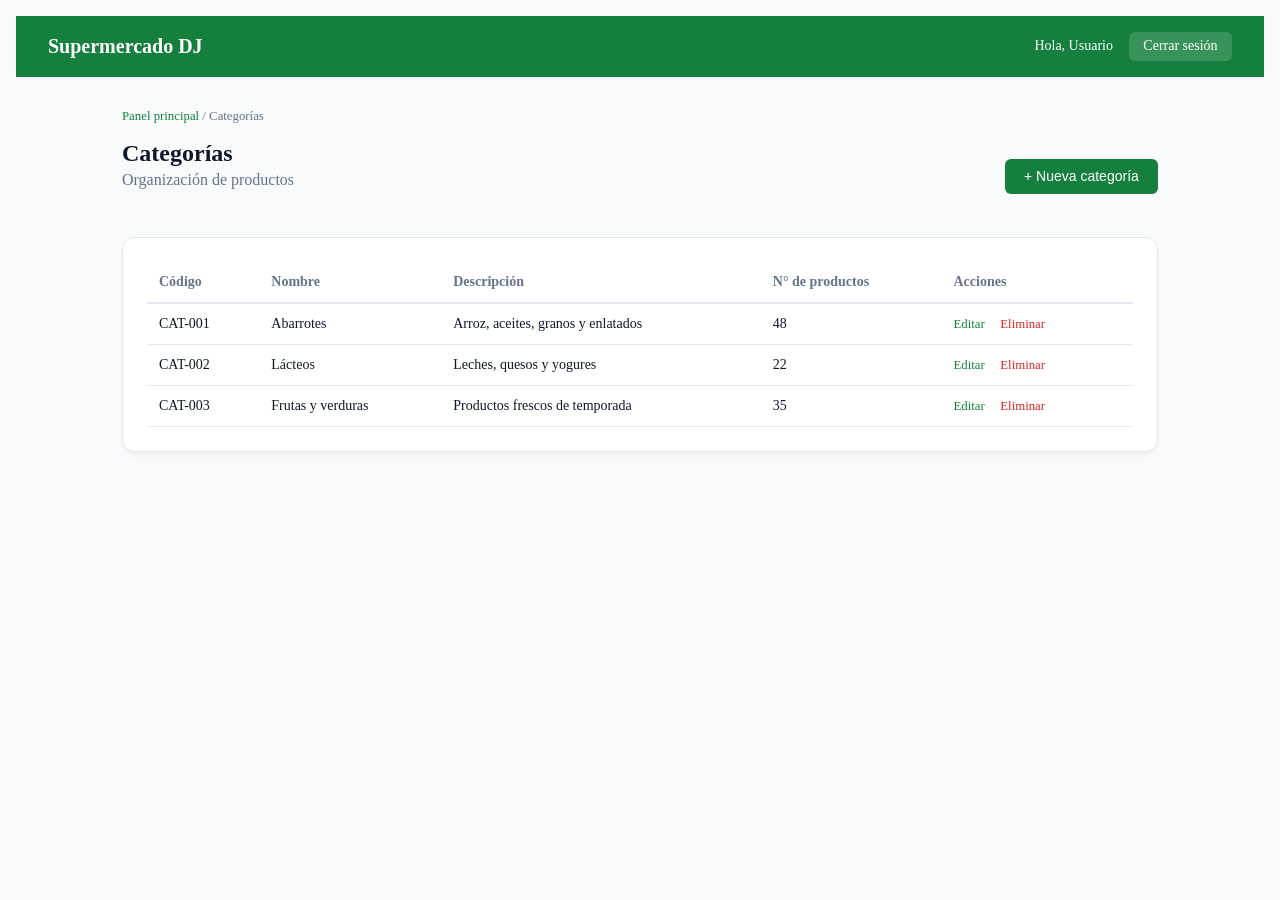
<file: HTML/categorias.html>
<!DOCTYPE html>
<html lang="es">
<head>
    <meta charset="UTF-8">
    <meta name="viewport" content="width=device-width, initial-scale=1.0">
    <title>Supermercado DJ | Categorías</title>
    <link href="../CSS/archivos.css" rel="stylesheet">
</head>
<body class="dashboard-body">

    <header class="dashboard-topbar">
        <h1>Supermercado DJ</h1>
        <div class="dashboard-user">
            <span>Hola, Usuario</span>
            <a href="../index.html" class="btn-logout">Cerrar sesión</a>
        </div>
    </header>

    <main class="dashboard-container">

        <nav class="breadcrumb">
            <a href="dashboard.html">Panel principal</a> <span>/</span> <span>Categorías</span>
        </nav>

        <div class="page-header">
            <div>
                <h2>Categorías</h2>
                <p class="dashboard-subtitle">Organización de productos</p>
            </div>
            <button type="button" class="btn-submit btn-inline">+ Nueva categoría</button>
        </div>

        <div class="content-card">
            <table class="data-table">
                <thead>
                    <tr>
                        <th>Código</th>
                        <th>Nombre</th>
                        <th>Descripción</th>
                        <th>N° de productos</th>
                        <th>Acciones</th>
                    </tr>
                </thead>
                <tbody>
                    <tr>
                        <td>CAT-001</td>
                        <td>Abarrotes</td>
                        <td>Arroz, aceites, granos y enlatados</td>
                        <td>48</td>
                        <td>
                            <a href="#" class="link-action">Editar</a>
                            <a href="#" class="link-action link-danger">Eliminar</a>
                        </td>
                    </tr>
                    <tr>
                        <td>CAT-002</td>
                        <td>Lácteos</td>
                        <td>Leches, quesos y yogures</td>
                        <td>22</td>
                        <td>
                            <a href="#" class="link-action">Editar</a>
                            <a href="#" class="link-action link-danger">Eliminar</a>
                        </td>
                    </tr>
                    <tr>
                        <td>CAT-003</td>
                        <td>Frutas y verduras</td>
                        <td>Productos frescos de temporada</td>
                        <td>35</td>
                        <td>
                            <a href="#" class="link-action">Editar</a>
                            <a href="#" class="link-action link-danger">Eliminar</a>
                        </td>
                    </tr>
                </tbody>
            </table>
        </div>

    </main>

</body>
</html>
</file>
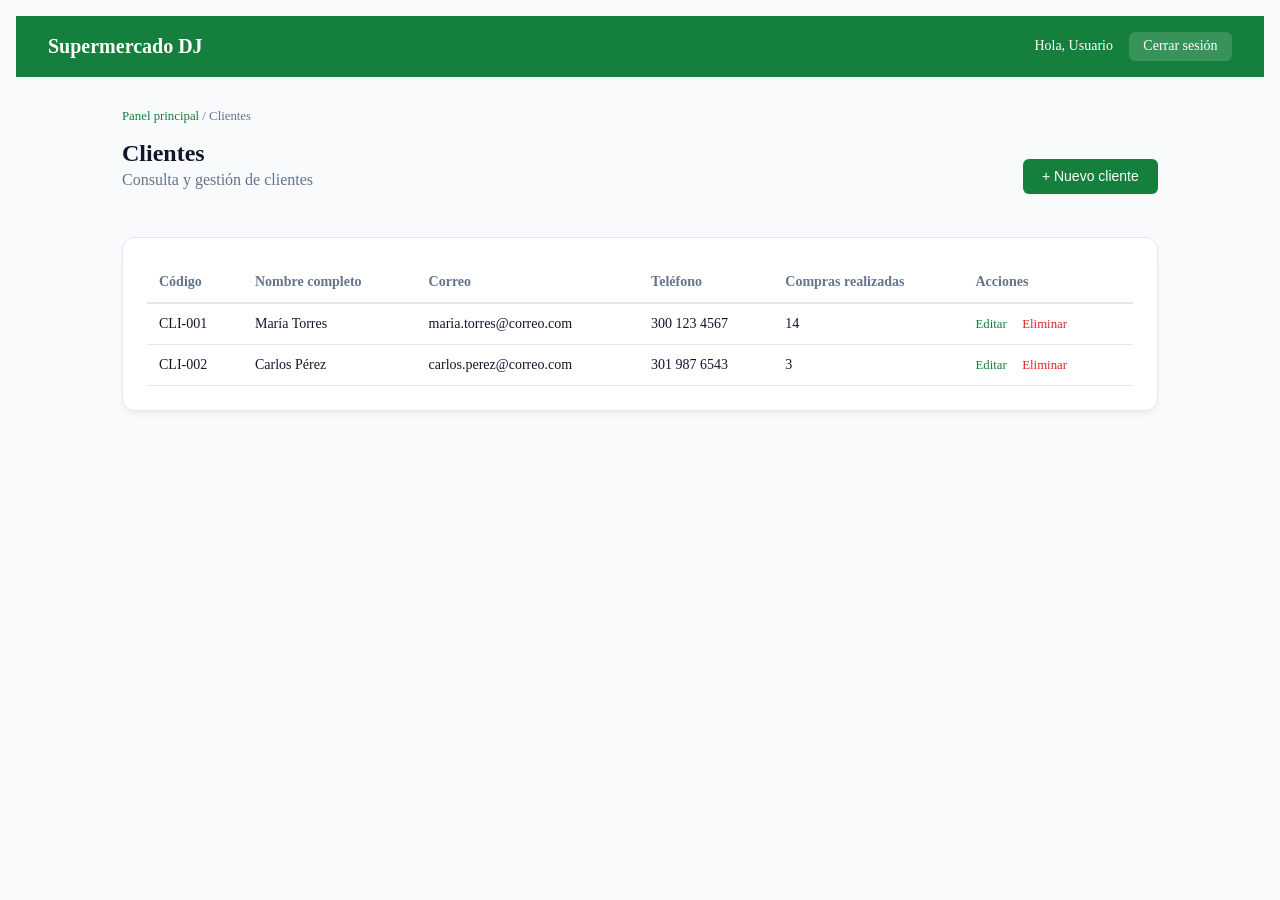
<file: HTML/clientes.html>
<!DOCTYPE html>
<html lang="es">
<head>
    <meta charset="UTF-8">
    <meta name="viewport" content="width=device-width, initial-scale=1.0">
    <title>Supermercado DJ | Clientes</title>
    <link href="../CSS/archivos.css" rel="stylesheet">
</head>
<body class="dashboard-body">

    <!-- Barra superior -->
    <header class="dashboard-topbar">
        <h1>Supermercado DJ</h1>
        <div class="dashboard-user">
            <span>Hola, Usuario</span>
            <a href="../index.html" class="btn-logout">Cerrar sesión</a>
        </div>
    </header>

    <!-- Contenido principal -->
    <main class="dashboard-container">

        <!-- Ruta de navegación -->
        <nav class="breadcrumb">
            <a href="dashboard.html">Panel principal</a> <span>/</span> <span>Clientes</span>
        </nav>

        <div class="page-header">
            <div>
                <h2>Clientes</h2>
                <p class="dashboard-subtitle">Consulta y gestión de clientes</p>
            </div>
            <button type="button" class="btn-submit btn-inline">+ Nuevo cliente</button>
        </div>

        <!-- Tarjeta de contenido -->
        <div class="content-card">
            <table class="data-table">
                <thead>
                    <tr>
                        <th>Código</th>
                        <th>Nombre completo</th>
                        <th>Correo</th>
                        <th>Teléfono</th>
                        <th>Compras realizadas</th>
                        <th>Acciones</th>
                    </tr>
                </thead>
                <tbody>
                    <tr>
                        <td>CLI-001</td>
                        <td>María Torres</td>
                        <td>maria.torres@correo.com</td>
                        <td>300 123 4567</td>
                        <td>14</td>
                        <td>
                            <a href="#" class="link-action">Editar</a>
                            <a href="#" class="link-action link-danger">Eliminar</a>
                        </td>
                    </tr>
                    <tr>
                        <td>CLI-002</td>
                        <td>Carlos Pérez</td>
                        <td>carlos.perez@correo.com</td>
                        <td>301 987 6543</td>
                        <td>3</td>
                        <td>
                            <a href="#" class="link-action">Editar</a>
                            <a href="#" class="link-action link-danger">Eliminar</a>
                        </td>
                    </tr>
                </tbody>
            </table>
        </div>

    </main>

</body>
</html>
</file>
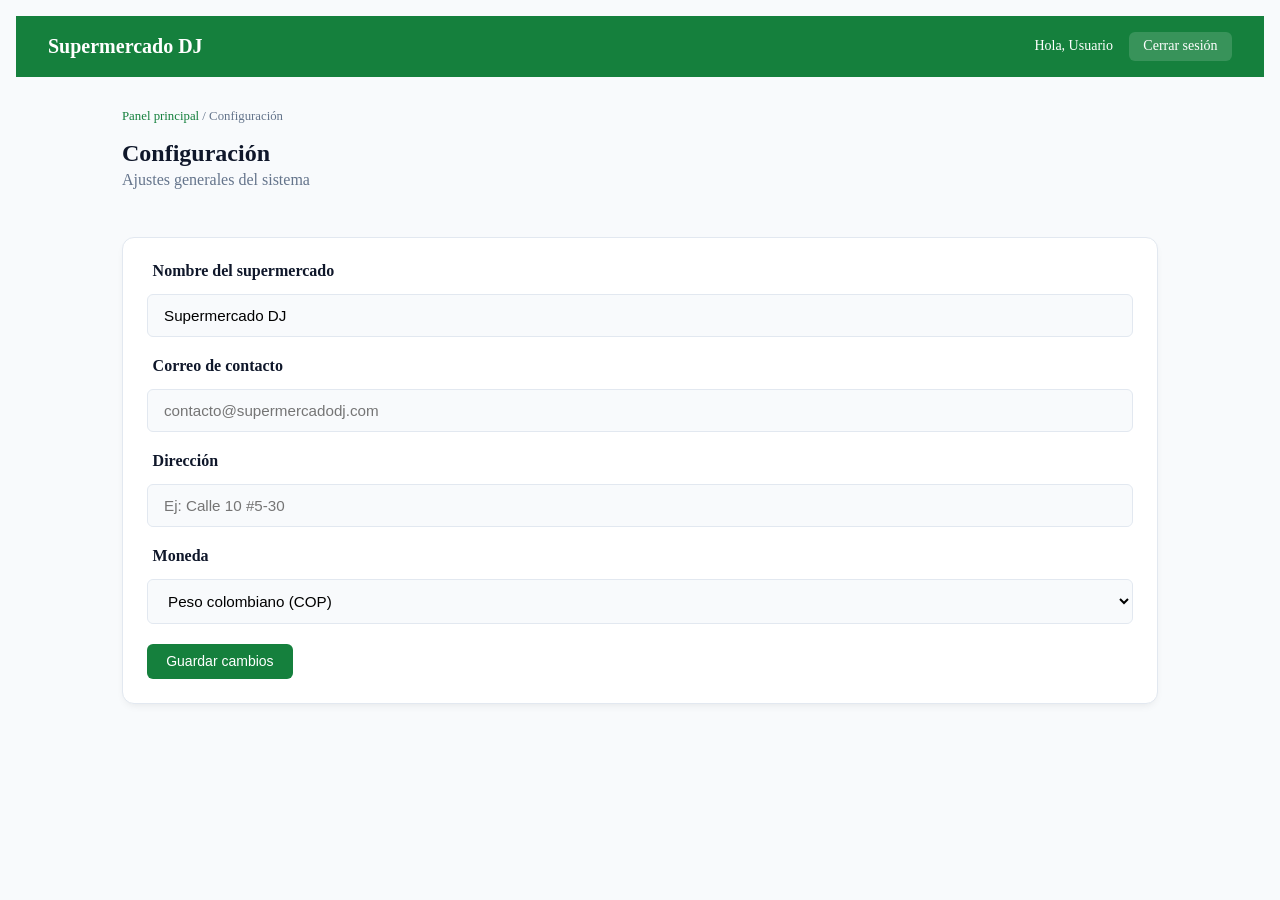
<file: HTML/configuracion.html>
<!DOCTYPE html>
<html lang="es">
<head>
    <meta charset="UTF-8">
    <meta name="viewport" content="width=device-width, initial-scale=1.0">
    <title>Supermercado DJ | Configuración</title>
    <link href="../CSS/archivos.css" rel="stylesheet">
</head>
<body class="dashboard-body">

    <header class="dashboard-topbar">
        <h1>Supermercado DJ</h1>
        <div class="dashboard-user">
            <span>Hola, Usuario</span>
            <a href="../index.html" class="btn-logout">Cerrar sesión</a>
        </div>
    </header>

    <main class="dashboard-container">

        <nav class="breadcrumb">
            <a href="dashboard.html">Panel principal</a> <span>/</span> <span>Configuración</span>
        </nav>

        <div class="page-header">
            <div>
                <h2>Configuración</h2>
                <p class="dashboard-subtitle">Ajustes generales del sistema</p>
            </div>
        </div>

        <div class="content-card">
            <form action="#" method="POST">
                <div class="form-group">
                    <label for="nombre_negocio">Nombre del supermercado</label>
                    <input type="text" id="nombre_negocio" name="nombre_negocio" class="form-control" value="Supermercado DJ">
                </div>

                <div class="form-group">
                    <label for="correo_contacto">Correo de contacto</label>
                    <input type="email" id="correo_contacto" name="correo_contacto" class="form-control" placeholder="contacto@supermercadodj.com">
                </div>

                <div class="form-group">
                    <label for="direccion">Dirección</label>
                    <input type="text" id="direccion" name="direccion" class="form-control" placeholder="Ej: Calle 10 #5-30">
                </div>

                <div class="form-group">
                    <label for="moneda">Moneda</label>
                    <select id="moneda" name="moneda" class="form-control">
                        <option value="COP" selected>Peso colombiano (COP)</option>
                        <option value="USD">Dólar estadounidense (USD)</option>
                    </select>
                </div>

                <button type="submit" class="btn-submit btn-inline">Guardar cambios</button>
            </form>
        </div>

    </main>

</body>
</html>
</file>
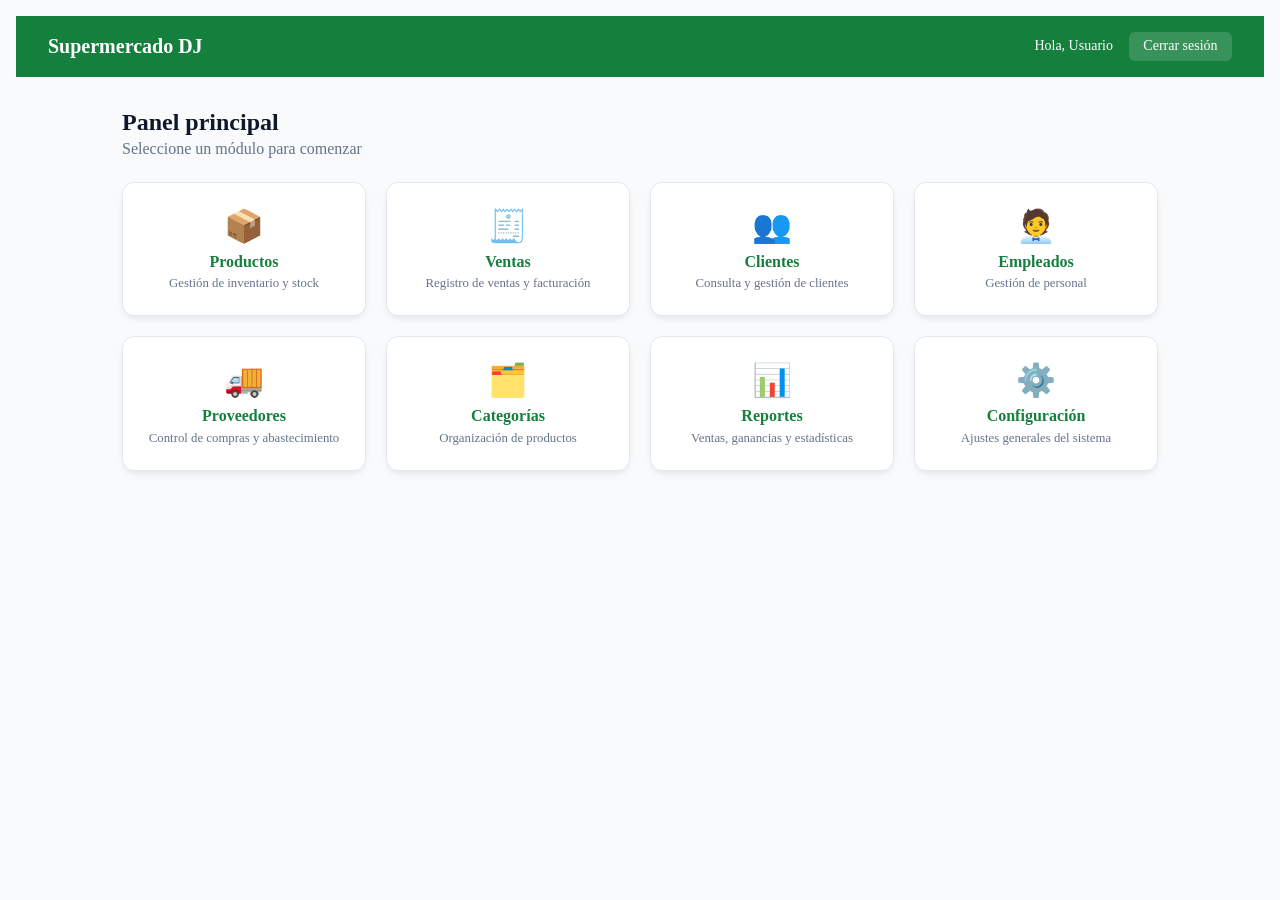
<file: HTML/dashboard.html>
<!DOCTYPE html>
<html lang="es">
<head>
    <meta charset="UTF-8">
    <meta name="viewport" content="width=device-width, initial-scale=1.0">
    <title>Supermercado DJ | Panel principal</title>
    <link href="../CSS/archivos.css" rel="stylesheet">
</head>
<body class="dashboard-body">

    <!-- Barra superior -->
    <header class="dashboard-topbar">
        <h1>Supermercado DJ</h1>
        <div class="dashboard-user">
            <span>Hola, Usuario</span>
            <a href="../index.html" class="btn-logout">Cerrar sesión</a>
        </div>
    </header>

    <!-- Contenido principal -->
    <main class="dashboard-container">
        <h2>Panel principal</h2>
        <p class="dashboard-subtitle">Seleccione un módulo para comenzar</p>

        <div class="module-grid">
            <a href="productos.html" class="module-card">
                <span class="module-icon">📦</span>
                <h3>Productos</h3>
                <p>Gestión de inventario y stock</p>
            </a>

            <a href="ventas.html" class="module-card">
                <span class="module-icon">🧾</span>
                <h3>Ventas</h3>
                <p>Registro de ventas y facturación</p>
            </a>

            <a href="clientes.html" class="module-card">
                <span class="module-icon">👥</span>
                <h3>Clientes</h3>
                <p>Consulta y gestión de clientes</p>
            </a>

            <a href="empleados.html" class="module-card">
                <span class="module-icon">🧑‍💼</span>
                <h3>Empleados</h3>
                <p>Gestión de personal</p>
            </a>

            <a href="proveedores.html" class="module-card">
                <span class="module-icon">🚚</span>
                <h3>Proveedores</h3>
                <p>Control de compras y abastecimiento</p>
            </a>

            <a href="categorias.html" class="module-card">
                <span class="module-icon">🗂️</span>
                <h3>Categorías</h3>
                <p>Organización de productos</p>
            </a>

            <a href="reportes.html" class="module-card">
                <span class="module-icon">📊</span>
                <h3>Reportes</h3>
                <p>Ventas, ganancias y estadísticas</p>
            </a>

            <a href="configuracion.html" class="module-card">
                <span class="module-icon">⚙️</span>
                <h3>Configuración</h3>
                <p>Ajustes generales del sistema</p>
            </a>
        </div>
    </main>

</body>
</html>
</file>
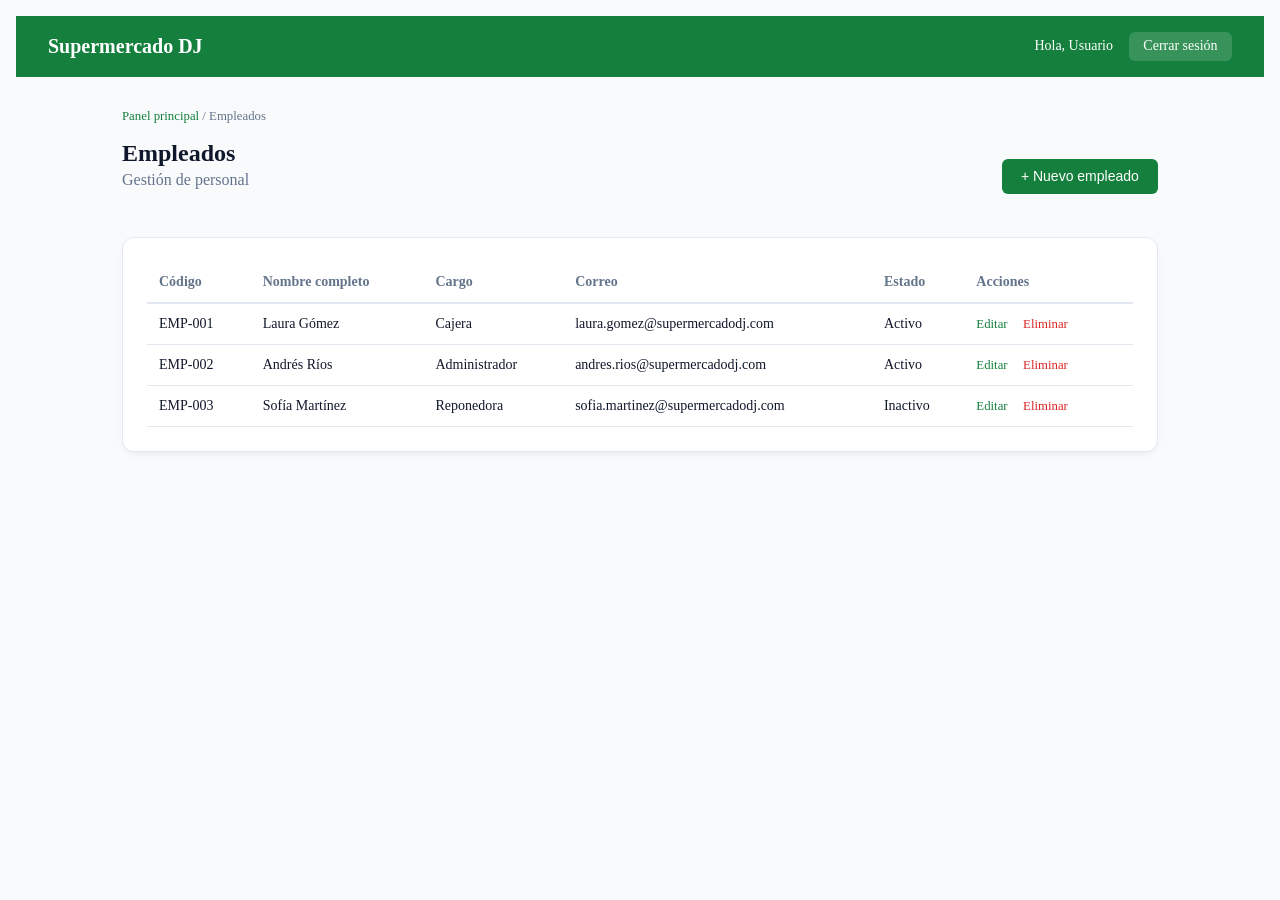
<file: HTML/empleados.html>
<!DOCTYPE html>
<html lang="es">
<head>
    <meta charset="UTF-8">
    <meta name="viewport" content="width=device-width, initial-scale=1.0">
    <title>Supermercado DJ | Empleados</title>
    <link href="../CSS/archivos.css" rel="stylesheet">
</head>
<body class="dashboard-body">

    <!-- Barra superior -->
    <header class="dashboard-topbar">
        <h1>Supermercado DJ</h1>
        <div class="dashboard-user">
            <span>Hola, Usuario</span>
            <a href="../index.html" class="btn-logout">Cerrar sesión</a>
        </div>
    </header>

    <!-- Contenido principal -->
    <main class="dashboard-container">

        <!-- Ruta de navegación -->
        <nav class="breadcrumb">
            <a href="dashboard.html">Panel principal</a> <span>/</span> <span>Empleados</span>
        </nav>

        <div class="page-header">
            <div>
                <h2>Empleados</h2>
                <p class="dashboard-subtitle">Gestión de personal</p>
            </div>
            <button type="button" class="btn-submit btn-inline">+ Nuevo empleado</button>
        </div>

        <!-- Tarjeta de contenido -->
        <div class="content-card">
            <table class="data-table">
                <thead>
                    <tr>
                        <th>Código</th>
                        <th>Nombre completo</th>
                        <th>Cargo</th>
                        <th>Correo</th>
                        <th>Estado</th>
                        <th>Acciones</th>
                    </tr>
                </thead>
                <tbody>
                    <tr>
                        <td>EMP-001</td>
                        <td>Laura Gómez</td>
                        <td>Cajera</td>
                        <td>laura.gomez@supermercadodj.com</td>
                        <td><span class="status-badge status-pagado">Activo</span></td>
                        <td>
                            <a href="#" class="link-action">Editar</a>
                            <a href="#" class="link-action link-danger">Eliminar</a>
                        </td>
                    </tr>
                    <tr>
                        <td>EMP-002</td>
                        <td>Andrés Ríos</td>
                        <td>Administrador</td>
                        <td>andres.rios@supermercadodj.com</td>
                        <td><span class="status-badge status-pagado">Activo</span></td>
                        <td>
                            <a href="#" class="link-action">Editar</a>
                            <a href="#" class="link-action link-danger">Eliminar</a>
                        </td>
                    </tr>
                    <tr>
                        <td>EMP-003</td>
                        <td>Sofía Martínez</td>
                        <td>Reponedora</td>
                        <td>sofia.martinez@supermercadodj.com</td>
                        <td><span class="status-badge status-pendiente">Inactivo</span></td>
                        <td>
                            <a href="#" class="link-action">Editar</a>
                            <a href="#" class="link-action link-danger">Eliminar</a>
                        </td>
                    </tr>
                </tbody>
            </table>
        </div>

    </main>

</body>
</html>
</file>
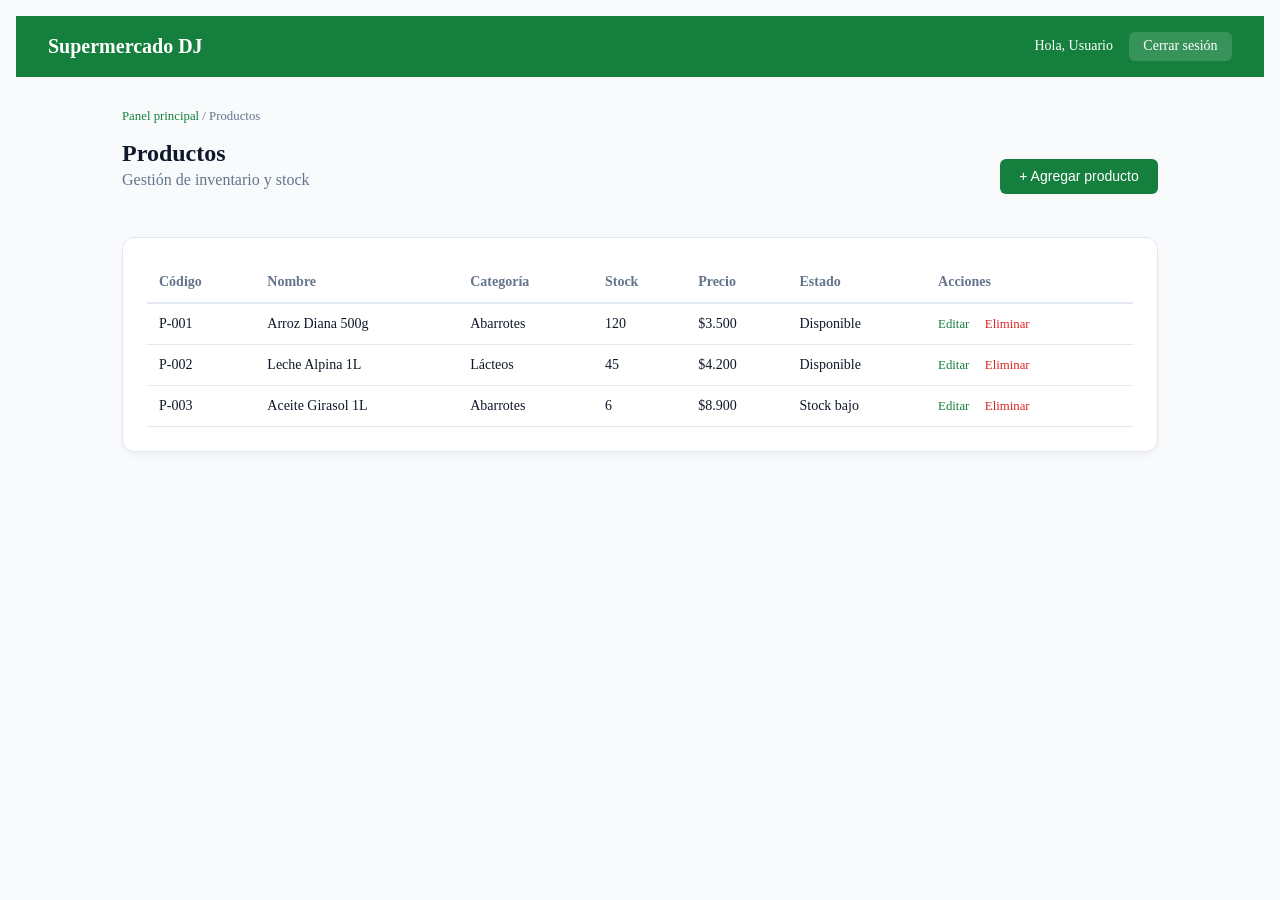
<file: HTML/productos.html>
<!DOCTYPE html>
<html lang="es">
<head>
    <meta charset="UTF-8">
    <meta name="viewport" content="width=device-width, initial-scale=1.0">
    <title>Supermercado DJ | Productos</title>
    <link href="../CSS/archivos.css" rel="stylesheet">
</head>
<body class="dashboard-body">

    <!-- Barra superior -->
    <header class="dashboard-topbar">
        <h1>Supermercado DJ</h1>
        <div class="dashboard-user">
            <span>Hola, Usuario</span>
            <a href="../index.html" class="btn-logout">Cerrar sesión</a>
        </div>
    </header>

    <!-- Contenido principal -->
    <main class="dashboard-container">

        <!-- Ruta de navegación -->
        <nav class="breadcrumb">
            <a href="dashboard.html">Panel principal</a> <span>/</span> <span>Productos</span>
        </nav>

        <div class="page-header">
            <div>
                <h2>Productos</h2>
                <p class="dashboard-subtitle">Gestión de inventario y stock</p>
            </div>
            <button type="button" class="btn-submit btn-inline">+ Agregar producto</button>
        </div>

        <!-- Tarjeta de contenido -->
        <div class="content-card">
            <table class="data-table">
                <thead>
                    <tr>
                        <th>Código</th>
                        <th>Nombre</th>
                        <th>Categoría</th>
                        <th>Stock</th>
                        <th>Precio</th>
                        <th>Estado</th>
                        <th>Acciones</th>
                    </tr>
                </thead>
                <tbody>
                    <tr>
                        <td>P-001</td>
                        <td>Arroz Diana 500g</td>
                        <td>Abarrotes</td>
                        <td>120</td>
                        <td>$3.500</td>
                        <td><span class="status-badge status-pagado">Disponible</span></td>
                        <td>
                            <a href="#" class="link-action">Editar</a>
                            <a href="#" class="link-action link-danger">Eliminar</a>
                        </td>
                    </tr>
                    <tr>
                        <td>P-002</td>
                        <td>Leche Alpina 1L</td>
                        <td>Lácteos</td>
                        <td>45</td>
                        <td>$4.200</td>
                        <td><span class="status-badge status-pagado">Disponible</span></td>
                        <td>
                            <a href="#" class="link-action">Editar</a>
                            <a href="#" class="link-action link-danger">Eliminar</a>
                        </td>
                    </tr>
                    <tr>
                        <td>P-003</td>
                        <td>Aceite Girasol 1L</td>
                        <td>Abarrotes</td>
                        <td>6</td>
                        <td>$8.900</td>
                        <td><span class="status-badge status-pendiente">Stock bajo</span></td>
                        <td>
                            <a href="#" class="link-action">Editar</a>
                            <a href="#" class="link-action link-danger">Eliminar</a>
                        </td>
                    </tr>
                </tbody>
            </table>
        </div>

    </main>

</body>
</html>
</file>
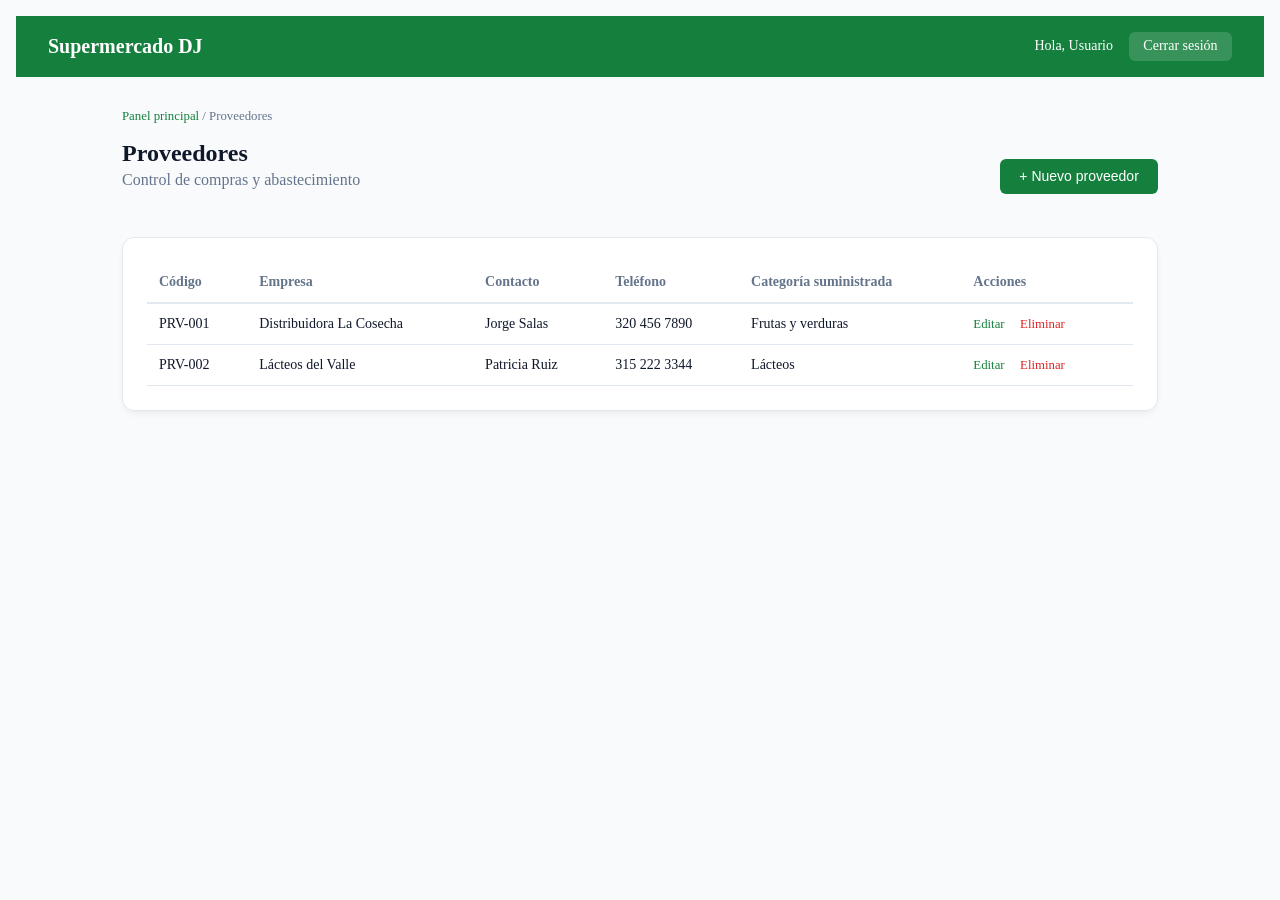
<file: HTML/proveedores.html>
<!DOCTYPE html>
<html lang="es">
<head>
    <meta charset="UTF-8">
    <meta name="viewport" content="width=device-width, initial-scale=1.0">
    <title>Supermercado DJ | Proveedores</title>
    <link href="../CSS/archivos.css" rel="stylesheet">
</head>
<body class="dashboard-body">

    <header class="dashboard-topbar">
        <h1>Supermercado DJ</h1>
        <div class="dashboard-user">
            <span>Hola, Usuario</span>
            <a href="../index.html" class="btn-logout">Cerrar sesión</a>
        </div>
    </header>

    <main class="dashboard-container">

        <nav class="breadcrumb">
            <a href="dashboard.html">Panel principal</a> <span>/</span> <span>Proveedores</span>
        </nav>

        <div class="page-header">
            <div>
                <h2>Proveedores</h2>
                <p class="dashboard-subtitle">Control de compras y abastecimiento</p>
            </div>
            <button type="button" class="btn-submit btn-inline">+ Nuevo proveedor</button>
        </div>

        <div class="content-card">
            <table class="data-table">
                <thead>
                    <tr>
                        <th>Código</th>
                        <th>Empresa</th>
                        <th>Contacto</th>
                        <th>Teléfono</th>
                        <th>Categoría suministrada</th>
                        <th>Acciones</th>
                    </tr>
                </thead>
                <tbody>
                    <tr>
                        <td>PRV-001</td>
                        <td>Distribuidora La Cosecha</td>
                        <td>Jorge Salas</td>
                        <td>320 456 7890</td>
                        <td>Frutas y verduras</td>
                        <td>
                            <a href="#" class="link-action">Editar</a>
                            <a href="#" class="link-action link-danger">Eliminar</a>
                        </td>
                    </tr>
                    <tr>
                        <td>PRV-002</td>
                        <td>Lácteos del Valle</td>
                        <td>Patricia Ruiz</td>
                        <td>315 222 3344</td>
                        <td>Lácteos</td>
                        <td>
                            <a href="#" class="link-action">Editar</a>
                            <a href="#" class="link-action link-danger">Eliminar</a>
                        </td>
                    </tr>
                </tbody>
            </table>
        </div>

    </main>

</body>
</html>
</file>
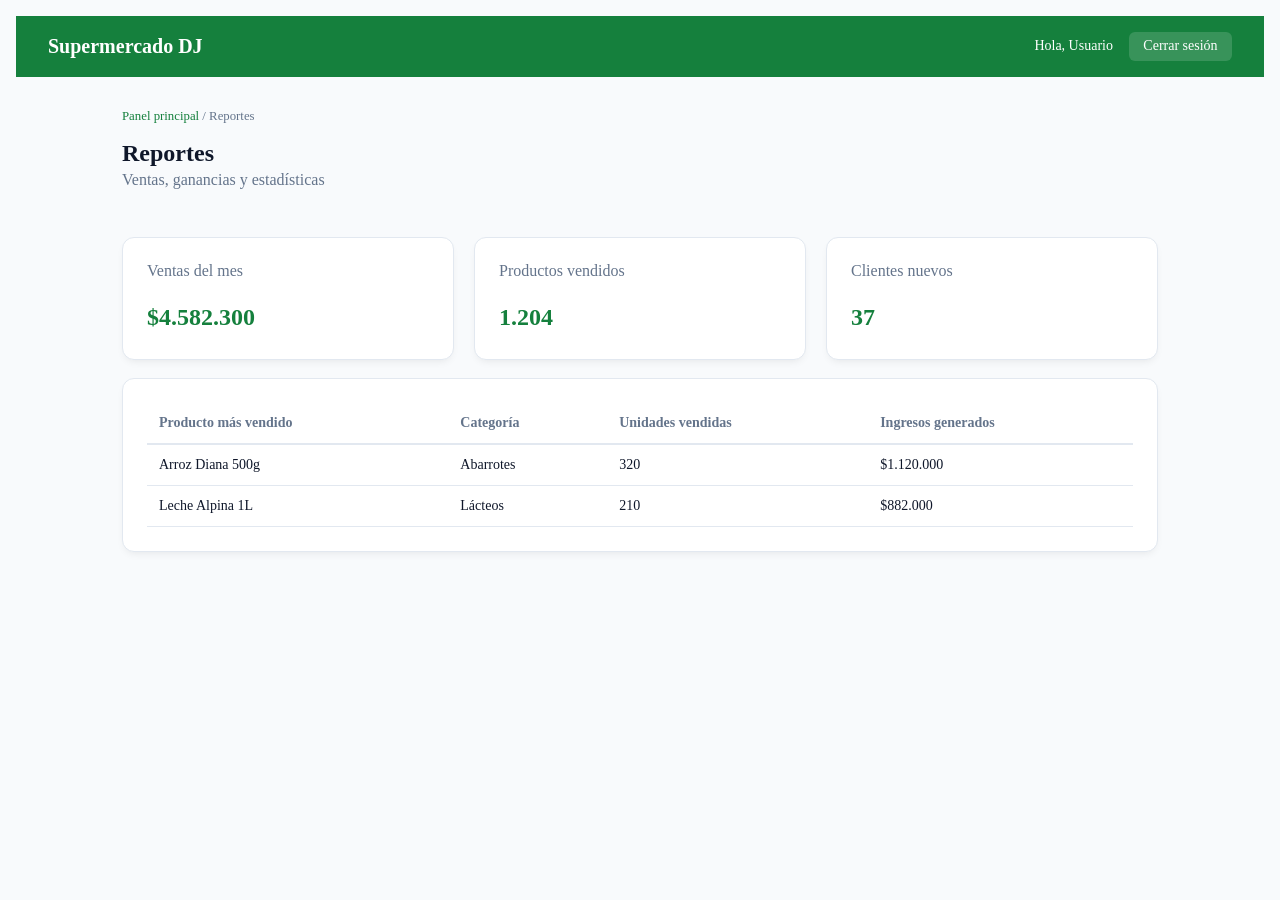
<file: HTML/reportes.html>
<!DOCTYPE html>
<html lang="es">
<head>
    <meta charset="UTF-8">
    <meta name="viewport" content="width=device-width, initial-scale=1.0">
    <title>Supermercado DJ | Reportes</title>
    <link href="../CSS/archivos.css" rel="stylesheet">
</head>
<body class="dashboard-body">

    <header class="dashboard-topbar">
        <h1>Supermercado DJ</h1>
        <div class="dashboard-user">
            <span>Hola, Usuario</span>
            <a href="../index.html" class="btn-logout">Cerrar sesión</a>
        </div>
    </header>

    <main class="dashboard-container">

        <nav class="breadcrumb">
            <a href="dashboard.html">Panel principal</a> <span>/</span> <span>Reportes</span>
        </nav>

        <div class="page-header">
            <div>
                <h2>Reportes</h2>
                <p class="dashboard-subtitle">Ventas, ganancias y estadísticas</p>
            </div>
        </div>

        <!-- Tarjetas resumen -->
        <div class="module-grid">
            <div class="content-card">
                <p class="dashboard-subtitle">Ventas del mes</p>
                <h2 style="color: var(--primary-color);">$4.582.300</h2>
            </div>
            <div class="content-card">
                <p class="dashboard-subtitle">Productos vendidos</p>
                <h2 style="color: var(--primary-color);">1.204</h2>
            </div>
            <div class="content-card">
                <p class="dashboard-subtitle">Clientes nuevos</p>
                <h2 style="color: var(--primary-color);">37</h2>
            </div>
        </div>

        <br>

        <!-- Tabla de producto más vendido -->
        <div class="content-card">
            <table class="data-table">
                <thead>
                    <tr>
                        <th>Producto más vendido</th>
                        <th>Categoría</th>
                        <th>Unidades vendidas</th>
                        <th>Ingresos generados</th>
                    </tr>
                </thead>
                <tbody>
                    <tr>
                        <td>Arroz Diana 500g</td>
                        <td>Abarrotes</td>
                        <td>320</td>
                        <td>$1.120.000</td>
                    </tr>
                    <tr>
                        <td>Leche Alpina 1L</td>
                        <td>Lácteos</td>
                        <td>210</td>
                        <td>$882.000</td>
                    </tr>
                </tbody>
            </table>
        </div>

    </main>

</body>
</html>
</file>
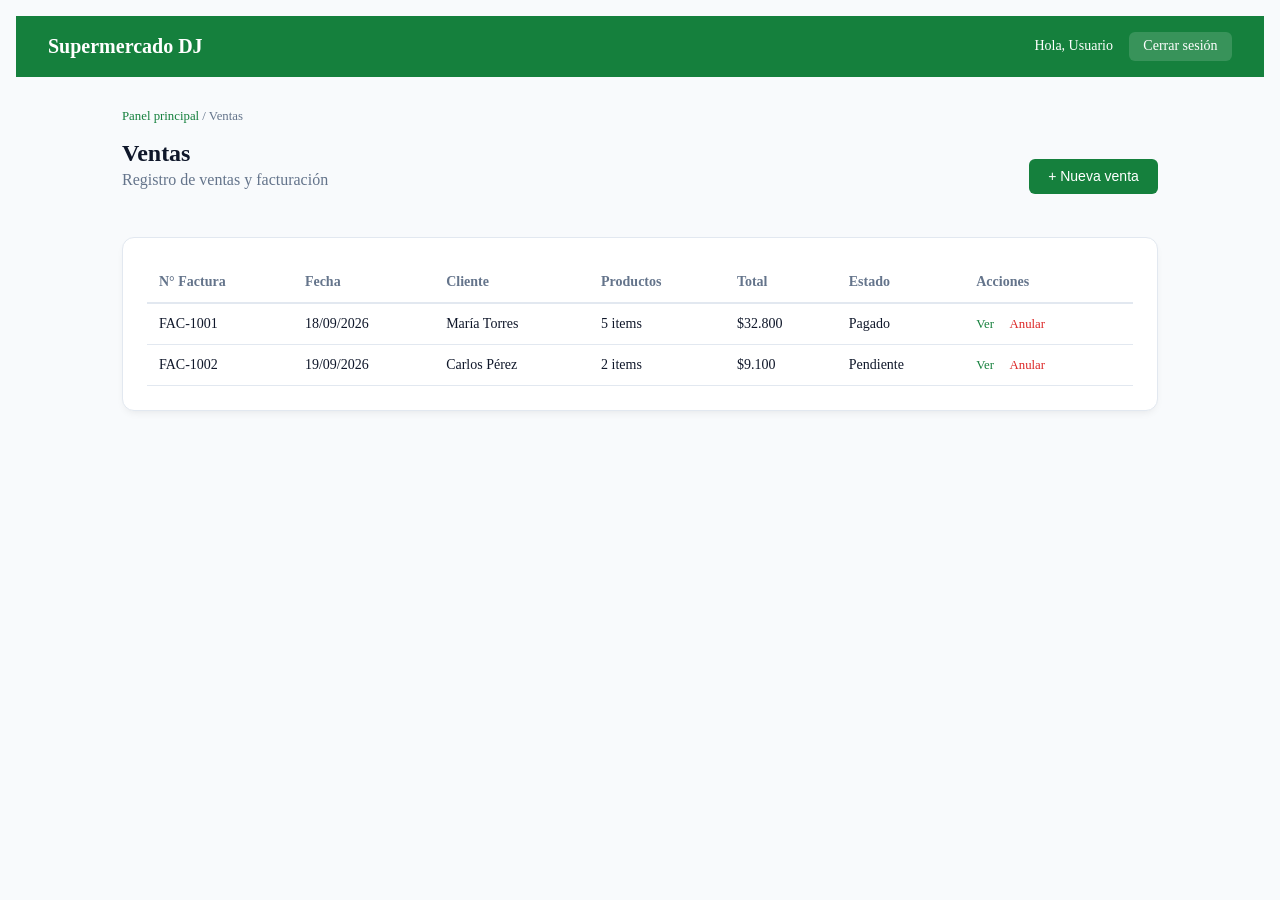
<file: HTML/ventas.html>
<!DOCTYPE html>
<html lang="es">
<head>
    <meta charset="UTF-8">
    <meta name="viewport" content="width=device-width, initial-scale=1.0">
    <title>Supermercado DJ | Ventas</title>
    <link href="../CSS/archivos.css" rel="stylesheet">
</head>
<body class="dashboard-body">

    <!-- Barra superior -->
    <header class="dashboard-topbar">
        <h1>Supermercado DJ</h1>
        <div class="dashboard-user">
            <span>Hola, Usuario</span>
            <a href="../index.html" class="btn-logout">Cerrar sesión</a>
        </div>
    </header>

    <!-- Contenido principal -->
    <main class="dashboard-container">

        <!-- Ruta de navegación -->
        <nav class="breadcrumb">
            <a href="dashboard.html">Panel principal</a> <span>/</span> <span>Ventas</span>
        </nav>

        <div class="page-header">
            <div>
                <h2>Ventas</h2>
                <p class="dashboard-subtitle">Registro de ventas y facturación</p>
            </div>
            <button type="button" class="btn-submit btn-inline">+ Nueva venta</button>
        </div>

        <!-- Tarjeta de contenido -->
        <div class="content-card">
            <table class="data-table">
                <thead>
                    <tr>
                        <th>N° Factura</th>
                        <th>Fecha</th>
                        <th>Cliente</th>
                        <th>Productos</th>
                        <th>Total</th>
                        <th>Estado</th>
                        <th>Acciones</th>
                    </tr>
                </thead>
                <tbody>
                    <tr>
                        <td>FAC-1001</td>
                        <td>18/09/2026</td>
                        <td>María Torres</td>
                        <td>5 items</td>
                        <td>$32.800</td>
                        <td><span class="status-badge status-pagado">Pagado</span></td>
                        <td>
                            <a href="#" class="link-action">Ver</a>
                            <a href="#" class="link-action link-danger">Anular</a>
                        </td>
                    </tr>
                    <tr>
                        <td>FAC-1002</td>
                        <td>19/09/2026</td>
                        <td>Carlos Pérez</td>
                        <td>2 items</td>
                        <td>$9.100</td>
                        <td><span class="status-badge status-pendiente">Pendiente</span></td>
                        <td>
                            <a href="#" class="link-action">Ver</a>
                            <a href="#" class="link-action link-danger">Anular</a>
                        </td>
                    </tr>
                </tbody>
            </table>
        </div>

    </main>

</body>
</html>
</file>
<file: CSS/archivos.css>
:root{
    --primary-color: #15803d;   /* Verde supermercado */
    --primary-light: #22c55e;   /* Verde claro para botones y enfoques */
    --bg: #f8fafc;
    --surface: #ffffff;
    --text: #0f172a;
    --text-muted: #64748b;
    --border: #e2e8f0;
    --focus-ring: #bbf7d0;
}

*{
    margin: 0;
    padding: 0;
    box-sizing: border-box;
}

/* Estilos generales */

body{
    background-color: var(--bg);
    color: var(--text);
    /*Centrado absoluto horizontal y vertifical mediante flexbox*/
    display: flex;
    justify-content: center;
    align-items: center;
    min-height: 100vh;
    padding: 1rem;
    background-image: url("../img/edificio.jpg");
}
/* Tarjeta contenedora*/
.login-card{
    background-color: #ffffff;
    width: 100%;
    max-width: 400px;
    padding: 2.5rem 2rem;
    border-radius: 0.75rem;
    /* Sombra para dar profundidad */
    box-shadow: 0 10px 25px -5px rgba(0,0,0,0.25), 0 8px 10px -6px rgba(0,0,0,0.22);
    position: relative;
    z-index: 10;
}

/* Encabezado de la tarjeta */
.login-header{
    text-align: center;
    margin-bottom: 2rem;
}

.login-header h1{
    font-size: 1.75rem;
    color: var(--primary-color);
    margin-bottom: 0.5rem;
}

.login-header p{
    color: var(--text-muted);
    font-size: 0.875rem;
}

/* Estilos del formulario */
.form-group{
    margin-bottom: 1.25rem;
    display: flex;
    flex-direction: column;
}

.form-group label{
    margin-bottom: 0.875rem;
    font-weight: 600;
    margin-left: 0.35rem;
    color: var(--text);
}

/* Estilos de los inputs tipo texto y contraseña */
.form-control{
    width: 100%;
    padding: 0.75rem 1rem;
    border: 1px solid var(--border);
    border-radius: 0.375rem;
    font-size: 0.95rem;
    background-color: var(--bg);
    /* Transición suave para el enfoque */
    transition: boder-color 0.2s, box-shadows 0.2s, background-color 0.2s;
}

/* Efecto de enfoque para los inputs */
.form-control:focus{
    outline: none;
    border-color: var(--primary-light);
    box-shadow: 0 0 0 3px var(--focus-ring);
}

.form-actions{
    display: flex;
    justify-content: space-between;
    align-items: center;
    margin-bottom: 1.5rem;
    font-size: 0.875rem;
}

.remember-me input[type="checkbox"]{
    accent-color: var(--primary-light);
    cursor: pointer;
}

.remember-me{
    display: flex;
    align-items: center;
    margin-bottom: 1.5rem;
    font-size: 0.875rem;
}
/* Estilos del botón de inicio de sesión */
.btn-submit{
    width: 100%;
    padding: 0.75rem 1rem;
    background-color: var(--primary-color);
    color: #ffffff;
    border: none;
    border-radius: 0.375rem;
    font-size: 1rem;
    cursor: pointer;
    transition: background-color 0.2s, transfom 0.2s;
}

.btn-submit:hover{
    background-color: var(--primary-light);
    transform: translateY(-2px);
}

.login-footer{
    text-align: center;
    font-size: 0.875rem;
    color: var(--text-muted);
    margin-top: 1.5rem;
}

.login-footer a{
    color: var(--primary-color);
    text-decoration: none;
    transition: color 0.2s;
}

.login-footer a:hover{
    color: var(--primary-light);
}
/* ==== Estilos del Dashboard ==== */

.dashboard-body{
    display: block;
    background-image: none;
    align-items: initial;
    justify-content: initial;
    min-height: 100vh;
}

.dashboard-topbar{
    display: flex;
    justify-content: space-between;
    align-items: center;
    background-color: var(--primary-color);
    color: #ffffff;
    padding: 1rem 2rem;
}

.dashboard-topbar h1{
    font-size: 1.25rem;
}

.dashboard-user{
    display: flex;
    align-items: center;
    gap: 1rem;
    font-size: 0.875rem;
}

.btn-logout{
    color: #ffffff;
    background-color: rgba(255,255,255,0.15);
    padding: 0.4rem 0.9rem;
    border-radius: 0.375rem;
    text-decoration: none;
    transition: background-color 0.2s;
}

.btn-logout:hover{
    background-color: rgba(255,255,255,0.3);
}

.dashboard-container{
    max-width: 1100px;
    margin: 0 auto;
    padding: 2rem;
}

.dashboard-container h2{
    color: var(--text);
    margin-bottom: 0.25rem;
}

.dashboard-subtitle{
    color: var(--text-muted);
    margin-bottom: 1.5rem;
}

.module-grid{
    display: grid;
    grid-template-columns: repeat(auto-fit, minmax(200px, 1fr));
    gap: 1.25rem;
}

.module-card{
    background-color: var(--surface);
    border: 1px solid var(--border);
    border-radius: 0.75rem;
    padding: 1.5rem;
    text-align: center;
    text-decoration: none;
    color: var(--text);
    box-shadow: 0 4px 10px -4px rgba(0,0,0,0.15);
    transition: transform 0.2s, box-shadow 0.2s;
}

.module-card:hover{
    transform: translateY(-4px);
    box-shadow: 0 10px 20px -8px rgba(0,0,0,0.25);
}

.module-icon{
    font-size: 2rem;
    display: block;
    margin-bottom: 0.5rem;
}

.module-card h3{
    font-size: 1rem;
    margin-bottom: 0.35rem;
    color: var(--primary-color);
}

.module-card p{
    font-size: 0.8rem;
    color: var(--text-muted);
} 
/* ==== Elementos internos de los módulos ==== */

.breadcrumb{
    font-size: 0.8rem;
    color: var(--text-muted);
    margin-bottom: 1rem;
}

.breadcrumb a{
    color: var(--primary-color);
    text-decoration: none;
}

.breadcrumb a:hover{
    text-decoration: underline;
}

.page-header{
    display: flex;
    justify-content: space-between;
    align-items: center;
    margin-bottom: 1.5rem;
}

.btn-inline{
    width: auto;
    padding: 0.6rem 1.2rem;
    font-size: 0.875rem;
}

.content-card{
    background-color: var(--surface);
    border: 1px solid var(--border);
    border-radius: 0.75rem;
    padding: 1.5rem;
    box-shadow: 0 4px 10px -4px rgba(0,0,0,0.1);
    overflow-x: auto;
}

.data-table{
    width: 100%;
    border-collapse: collapse;
    font-size: 0.875rem;
}

.data-table th{
    text-align: left;
    padding: 0.75rem;
    color: var(--text-muted);
    border-bottom: 2px solid var(--border);
    font-weight: 600;
}

.data-table td{
    padding: 0.75rem;
    border-bottom: 1px solid var(--border);
    color: var(--text);
}

.link-action{
    color: var(--primary-color);
    text-decoration: none;
    margin-right: 0.75rem;
    font-size: 0.8rem;
}

.link-action:hover{
    text-decoration: underline;
}

.link-danger{
    color: #dc2626;
}
</file>
